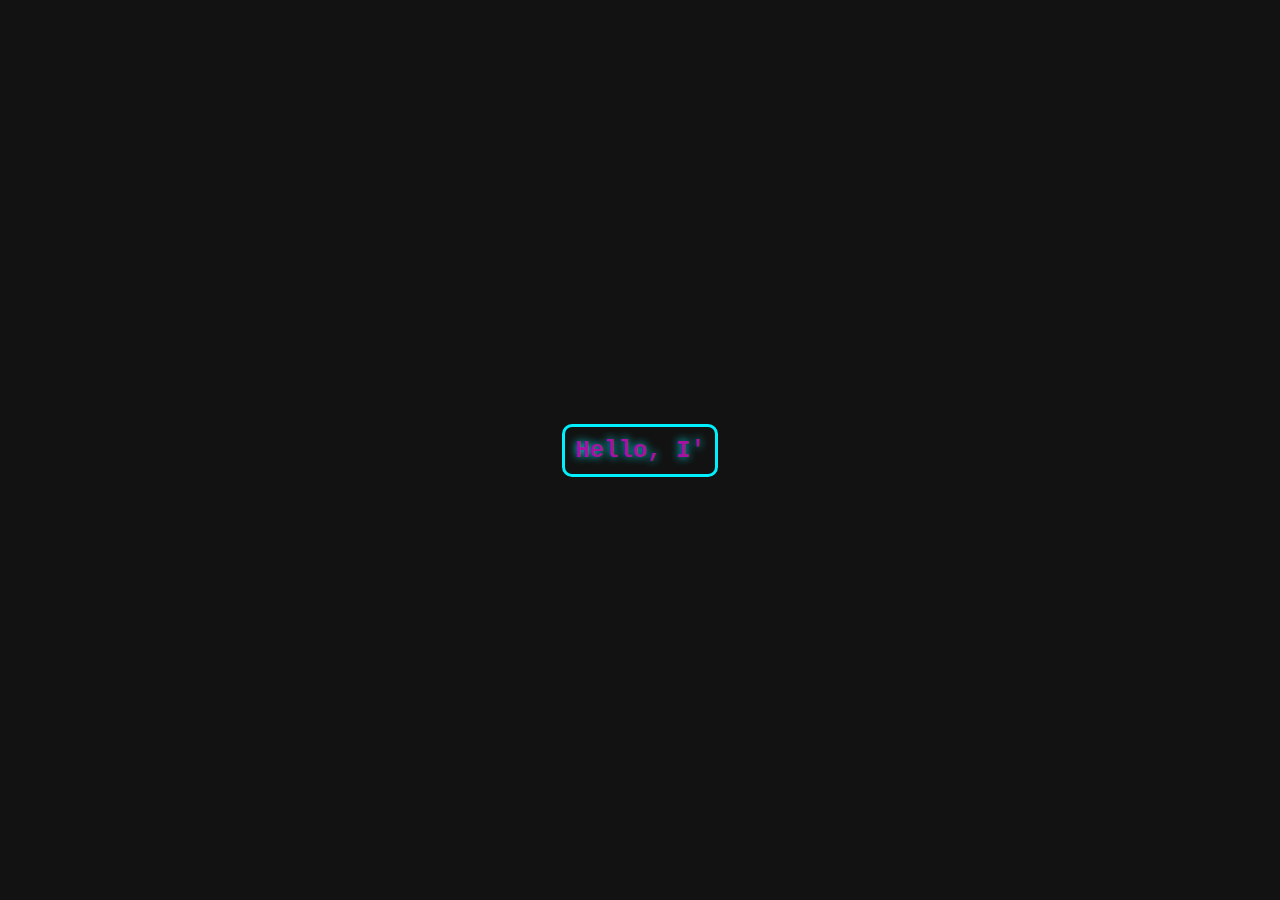
<file: single_page/folder1/index.html>
<!DOCTYPE html> <!-- Defines the document type as HTML -->
<html lang="en"> <!-- Specifies the language of the document -->
<head>
    <meta charset="UTF-8"> <!-- Ensures correct text encoding -->
    <meta name="viewport" content="width=device-width, initial-scale=1.0"> <!-- Enables responsive design on mobile -->
    <title>Typewriter Effect</title> <!-- Sets the title displayed in the browser tab -->
    <link rel="icon" href="image.png" type="image/png">

    <style>
        /* Reset styles to remove default margins and paddings */
        * {
            margin: 0;
            padding: 0;
            box-sizing: border-box;
        }

        /* Styles for the entire page */
        body {
            margin: 0;
            height: 100vh;
            display: flex;
            justify-content: center;
            align-items: center;
            background-color: #121212;
            overflow: hidden;
            color: #a712a2;
            font-family: 'Courier New', monospace;
        }

        /* Typewriter text animation container */
        .typewriter-container {
            font-size: 24px;
            font-weight: bold;
            border: 3px solid #00f0ff;
            white-space: normal;
            max-width: 50vw;
            overflow: hidden;
            padding: 10px;
            animation: fadeCursor 0.8s steps(1) infinite, moveCursor 1s ease-in-out infinite;
            text-shadow: 0 0 8px #00f0ff;
            border-radius: 10px;
        }

        /* Cursor fade-in-out effect */
        @keyframes fadeCursor {
            0% { opacity: 1; }
            50% { opacity: 0.3; }
            100% { opacity: 1; }
        }

        /* Cursor movement */
        @keyframes moveCursor {
            0% { transform: translateX(0px); }
            50% { transform: translateX(10px); }
            100% { transform: translateX(0px); }
        }

        /* Confetti styling */
        .confetti {
            position: absolute;
            width: 10px;
            height: 10px;
            background-color: red;
            border-radius: 50%;
            opacity: 1;
            animation: fall 3s linear infinite;
        }

        /* Confetti falling animation */
        @keyframes fall {
            0% { transform: translateY(0px) rotate(0deg); opacity: 1; }
            100% { transform: translateY(100vh) rotate(360deg); opacity: 0; }
        }
    </style>
</head>
<body>

    <!-- Typewriter effect container -->
    <div class="typewriter-container" id="typewriter"></div>

    <script>
        const text = "Hello, I'm AKA Chrysante Lucky, a passionate developer! Now we're gonna make it Professional! Crafting intuitive solutions, optimizing efficiency, and bringing ideas to life through code. Let's build the future, one innovation at a time!";
        const speed = 80; // Typing speed in milliseconds
        let index = 0;
        const typewriter = document.getElementById("typewriter"); // Gets container

        function Writer() {
            if (index < text.length) {
                typewriter.textContent += text.charAt(index);
                index++;
                setTimeout(Writer, speed);
            } else {
                setTimeout(triggerConfetti, 1000); // Start confetti animation after text is written
                setTimeout(() => { window.close(); }, 2000); // Close browser tab after 5 seconds
            }
        }

        // Confetti Effect
        function triggerConfetti() {
            for (let i = 0; i < 100; i++) {
                let confetti = document.createElement("div");
                confetti.classList.add("confetti");
                document.body.appendChild(confetti);

                confetti.style.left = Math.random() * window.innerWidth + "px";
                confetti.style.top = Math.random() * -200 + "px";
                confetti.style.backgroundColor = getRandomColor();
                confetti.style.animationDuration = (Math.random() * 2 + 2) + "s";

                setTimeout(() => confetti.remove(), 3000);
            }
        }

        // Generate random colors for confetti
        function getRandomColor() {
            const colors = ["red", "blue", "yellow", "green", "purple", "orange", "pink"];
            return colors[Math.floor(Math.random() * colors.length)];
        }

        window.onload = Writer; // Runs effect when page loads
    </script>

</body>
</html>
</file>
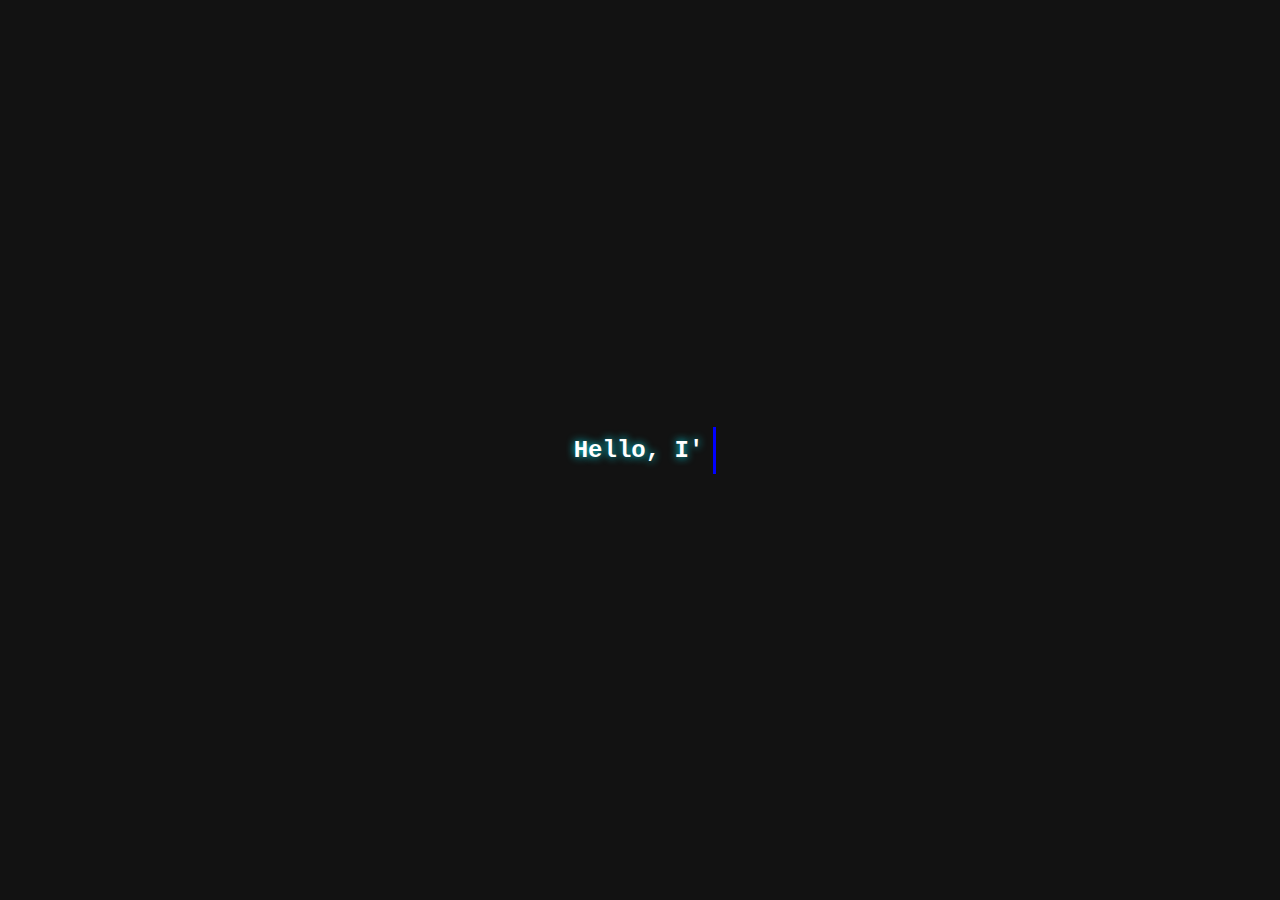
<file: code.html>
<!DOCTYPE html> <!-- Defines the document type as HTML -->
<html lang="en"> <!-- Specifies the language of the document -->
<head>
    <meta charset="UTF-8" /> <!-- Ensures correct text encoding -->
    <meta name="viewport" content="width=device-width, initial-scale=1.0"/> <!-- Enables responsive design on mobile -->
    <title>Typewriter Effect</title> <!-- Sets the title displayed in the browser tab -->

    <style>
        /* Reset styles to remove default margins and paddings */
        * {
            margin: 0;
            padding: 0;
            box-sizing: border-box; /* Ensures consistent element sizing */
        }

        /* Styles for the entire page */
        body {
            margin: 0; /* Removes default margin */
            height: 100vh; /* Makes body fill the entire viewport */
            display: flex; /* Enables flexible positioning */
            justify-content: center; /* Centers content horizontally */
            align-items: center; /* Centers content vertically */
            background-color: #121212; /* Sets a dark background */
            overflow: hidden; /* Prevents scrollbars */
            color: #fff; /* Sets text color to white */
            font-family: 'Courier New', monospace; /* Uses a typewriter-style font */
        }
        .typewriter-container {
    font-size: 24px;
    font-weight: bold;
    border-right: 3px solid blue; /* Keeps cursor visible */
    white-space: normal; /* Allows text wrapping */
    max-width: 50vw; /* Limits width for responsiveness */
    overflow: hidden; /* Prevents overflow */
    padding: 10px;
    animation: fadeCursor 0.8s steps(1) infinite; /* Keeps fading effect */
    text-shadow: 0 0 8px #00f0ff; /* Glowing effect */
}

/* Cursor fade-in-out effect */
@keyframes fadeCursor {
    0% { opacity: 1; } /* Fully visible */
    50% { opacity: 0.3; } /* Semi-transparent */
    100% { opacity: 1; } /* Fully visible again */
}

@keyframes moveCursor {
        0% { transform: translateX(0px); }
        50% { transform: translateX(10px); }
        100% { transform: translateX(0px); }
    }
    @keyframes fadeCursor {
        0% { opacity: 1; } /* Fully visible */
        50% { opacity: 0.3; } /* Semi-transparent */
        100% { opacity: 1; } /* Fully visible again */
    }
       
    </style>
</head>
<body>

    <!-- Typewriter effect container -->
    <div class="typewriter-container" id="typewriter"></div>

    <script>
const text = "Hello, I'm AKA Chrysante Lucky, a passionate developer! Now we're gonna make it Professional! Crafting intuitive solutions, optimizing efficiency, and bringing ideas to life through code. Let's build the future, one innovation at a time!";
const speed = 80; // Typing speed in milliseconds
let index = 0; // Tracks character position
const typewriter = document.getElementById("typewriter"); // Gets container

function Writer() {
    if (index < text.length) {
        typewriter.textContent += text.charAt(index); // Adds one character
        index++; // Move to next character
        setTimeout(Writer, speed); // Calls function recursively
    } else {
        setTimeout(() => {
            typewriter.style.borderRadius = "10px"; // Adds border radius
            typewriter.style.borderRight = "3px solid #00f0ff"; 
            typewriter.style.borderLeft = "3px solid #00f0ff"; // Shows cursor after typing
            typewriter.style.borderBottom = "3px solid #00f0ff"; // Shows cursor after typing
            typewriter.style.borderTop = "3px solid #00f0ff"; // Shows cursor after typing
            typewriter.style.animation = "fadeCursor 0.8s steps(1) infinite"; // Keeps fading effect
            typewriter.style.animation = "moveCursor 1s ease-in-out infinite"; // Moves cursor after typing ends
        }, 1000); // Delay before cursor starts moving
    }
}

/* Cursor movement after typing */
const style = document.createElement("style");
style.innerHTML = `
    @keyframes moveCursor {
        0% { transform: translateX(0px); }
        50% { transform: translateX(10px); }
        100% { transform: translateX(0px); }
    }
`;
document.head.appendChild(style);

window.onload = Writer; // Runs effect when page loads



window.onload = Writer; // Runs effect when page loads


        window.onload = Writer; // Run the typewriter effect when page loads
    </script>

    <script>
        // Function to create confetti effect
        function createConfetti() {
            for (let i = 0; i < 100; i++) { // Creates 100 confetti pieces
                let confetti = document.createElement("div"); // Creates a new confetti div
                confetti.classList.add("confetti"); // Applies confetti styling
                document.body.appendChild(confetti); // Adds confetti to the page

                // Sets random position for confetti
                confetti.style.left = Math.random() * window.innerWidth + "px"; // Positions confetti randomly across the screen
                confetti.style.top = Math.random() * -200 + "px"; // Starts confetti slightly above viewport
                confetti.style.backgroundColor = getRandomColor(); // Assigns a random color
                confetti.style.animationDuration = (Math.random() * 2 + 2) + "s"; // Sets random fall duration

                setTimeout(() => confetti.remove(), 3000); // Removes confetti after 3 seconds
            }
        }

        // Function to generate random colors for confetti
        function getRandomColor() {
            const colors = ["red", "blue", "yellow", "green", "purple", "orange", "pink"]; // Available colors
            return colors[Math.floor(Math.random() * colors.length)]; // Selects a random color
        }

        // Continuously generates confetti every second
        setInterval(createConfetti, 1000);
    </script>

</body>
</html>
</file>
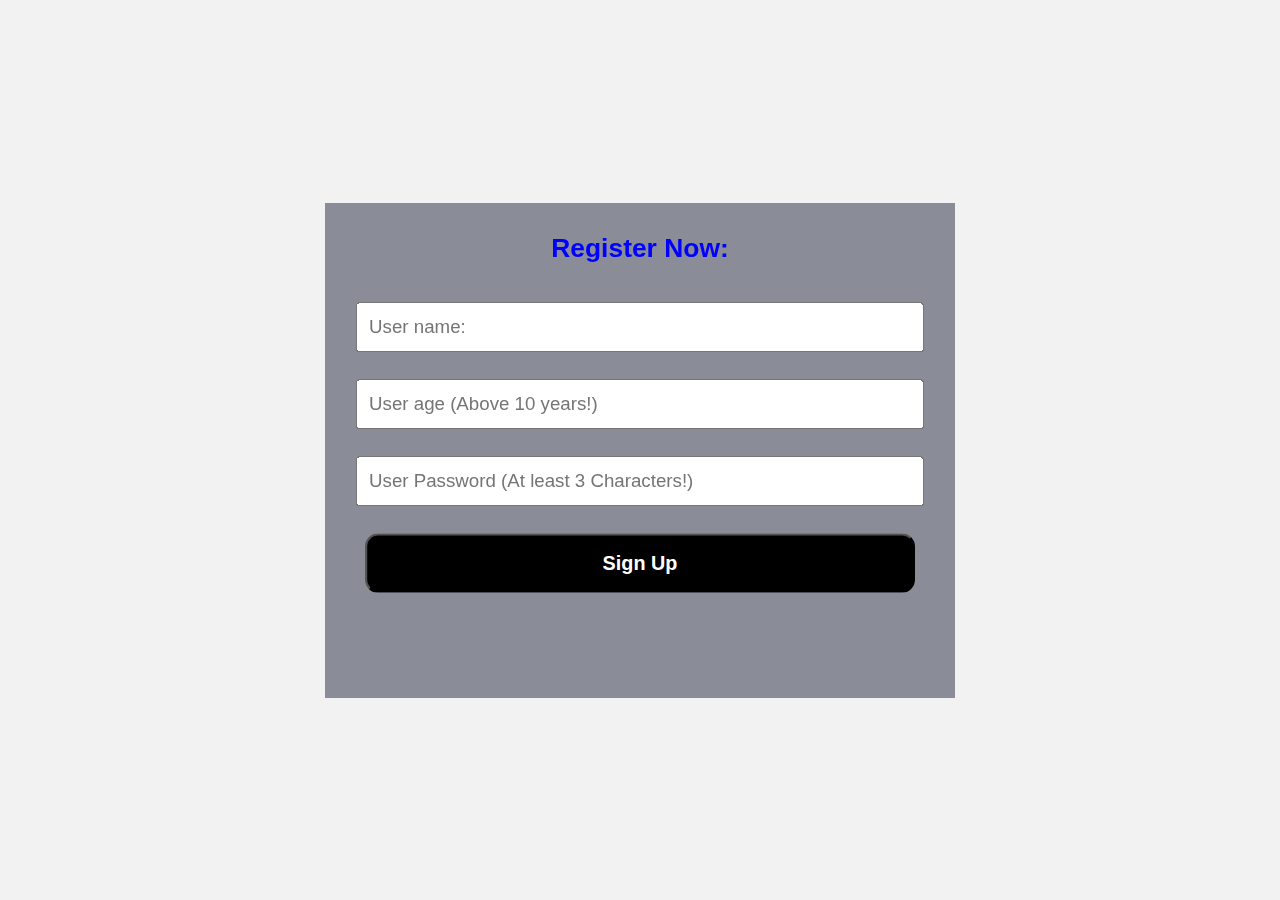
<file: form.html>
<!DOCTYPE html>
<html lang="en">
<head>
    <meta charset="UTF-8">
    <meta name="viewport" content="width=device-width, initial-scale=1.0">
    <title>Document</title>
    <link rel="stylesheet" href="form.css">
</head>
<body>
    <div class="container">
        <form action="send.php" method="post">
            <h2><a href="#" target="_self">Register Now:</a></h2>
            <input type="text" name="name" id="name" placeholder="User name:">
            <input type="number" name="age" id="age" placeholder="User age (Above 10 years!)">
            <input type="password" name="password" id="password" placeholder="User Password (At least 3 Characters!)">
            <button type="submit" name="send">Sign Up</button>
        </form>
    </div>
    <!-- <script>
        const form = document.querySelector('form');
        const nameInput = document.querySelector('#name');
        const ageInput = document.querySelector('#age');
        const passwordInput = document.querySelector('#password');

        form.addEventListener('submit', function(e){
            e.preventDefault();
            if(nameInput.value === '' || ageInput.value === '' || passwordInput.value === ''){
                alert('Please fill in all the fields');
            } else if(parseInt(ageInput.value) < 10){
                alert('You must be at least 10 years old to register');
            } else if(passwordInput.value.length < 3){
                alert('Password must be at least 3 characters long');
            } else {
                alert('Registration Successful');
                form.submit(); // Allow the form to submit after successful validation
            }
        });
    </script> -->
</body>
</html>
</file>
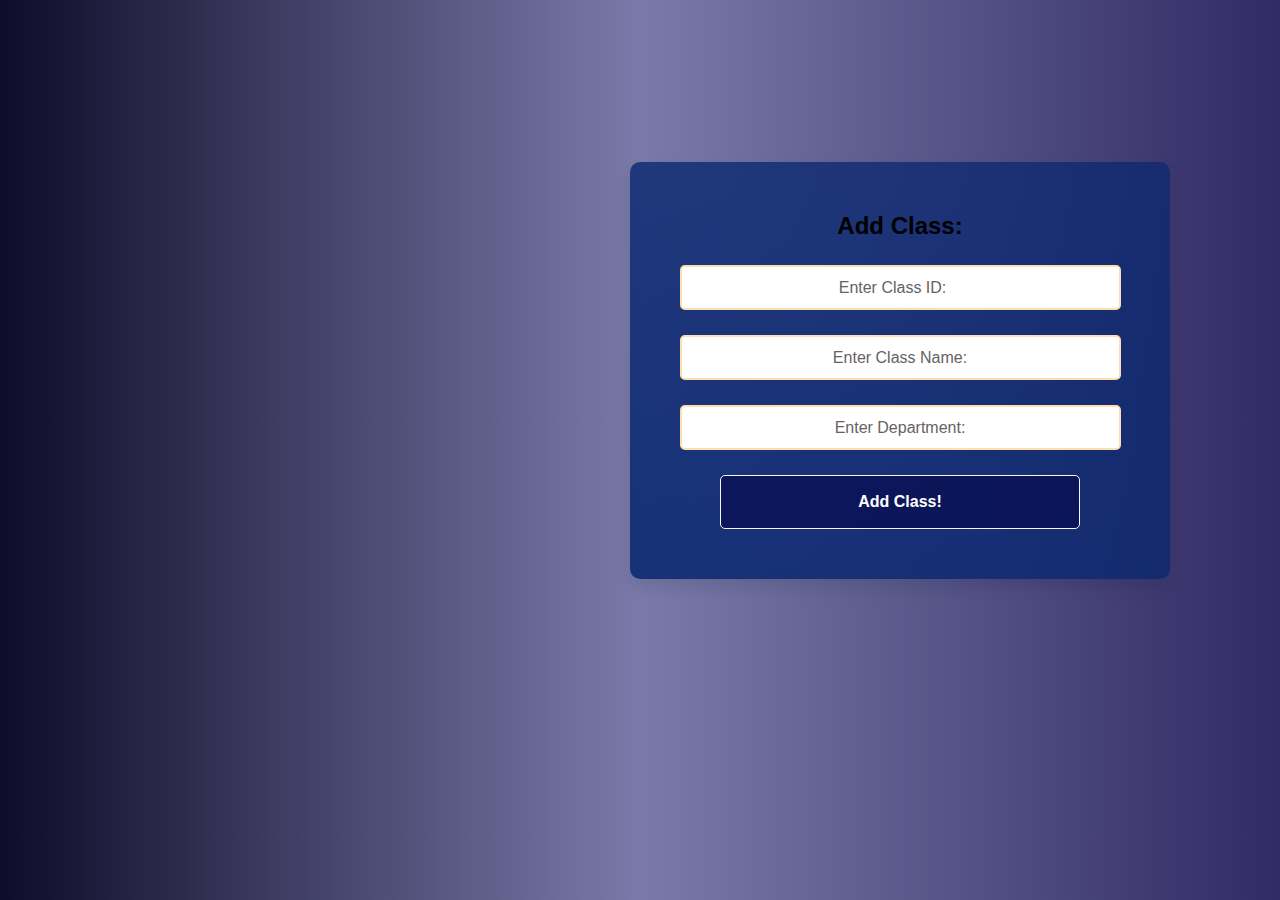
<file: single_page/class.html>
<!DOCTYPE html>
<html lang="en">
<head>
    <meta charset="UTF-8">
    <meta name="viewport" content="width=device-width, initial-scale=1.0">
    <title>Document</title>
    <link rel="stylesheet" href="class.css">
</head>
<body>
    <form action="" method="post">
        <h2>Add Class:</h2>
        <input type="number" name="id" id="id" placeholder="Enter Class ID:">
        <input type="text" name="username" placeholder="Enter Class Name:">
        <input type="password" name="password" placeholder="Enter Department:">
        <button type="submit">Add Class!</button>
    </form>

    <div class="oveerlay"></div>
</body>
</html>
</file>
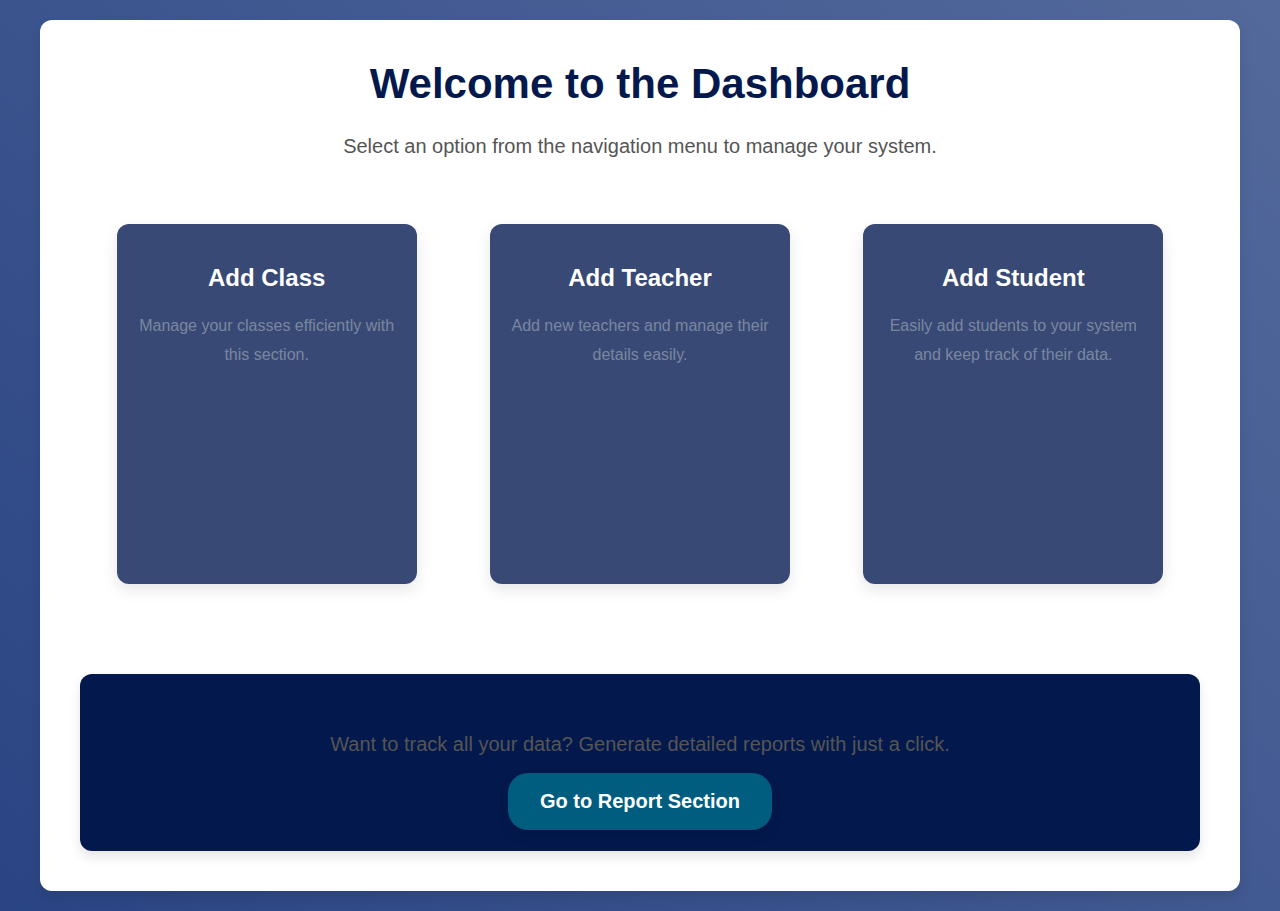
<file: single_page/home_content.html>
<!DOCTYPE html>
<html lang="en">
<head>
    <meta charset="UTF-8">
    <meta name="viewport" content="width=device-width, initial-scale=1.0">
    <title>Dashboard Content</title>
    <link rel="stylesheet" href="home_content.css">
</head>
<body>
    <div class="dashboard-container">
        <h1>Welcome to the Dashboard</h1>
        <p>Select an option from the navigation menu to manage your system.</p>

        <div class="card-container">
            <div class="card">
                <h3>Add Class</h3>
                <p>Manage your classes efficiently with this section.</p>
                <a href="home.php?cls=1" class="button" style="animation-delay: 1s;">Go to Add Class</a>
            </div>

            <div class="card">
                <h3>Add Teacher</h3>
                <p>Add new teachers and manage their details easily.</p>
                <a href="home.php?tch=1" class="button" style="animation-delay: 2s;">Go to Add Teacher</a>
            </div>

            <div class="card">
                <h3>Add Student</h3>
                <p>Easily add students to your system and keep track of their data.</p>
                <a href="home.php?std=1" class="button" style="animation-delay: 3s;">Go to Add Student</a>
            </div>
        </div>

        <div class="report-section">
            <p>Want to track all your data? Generate detailed reports with just a click.</p>
            <a href="home.php?rpt=1" class="report-button">Go to Report Section</a>
        </div>
    </div>
</body>
</html>
</file>
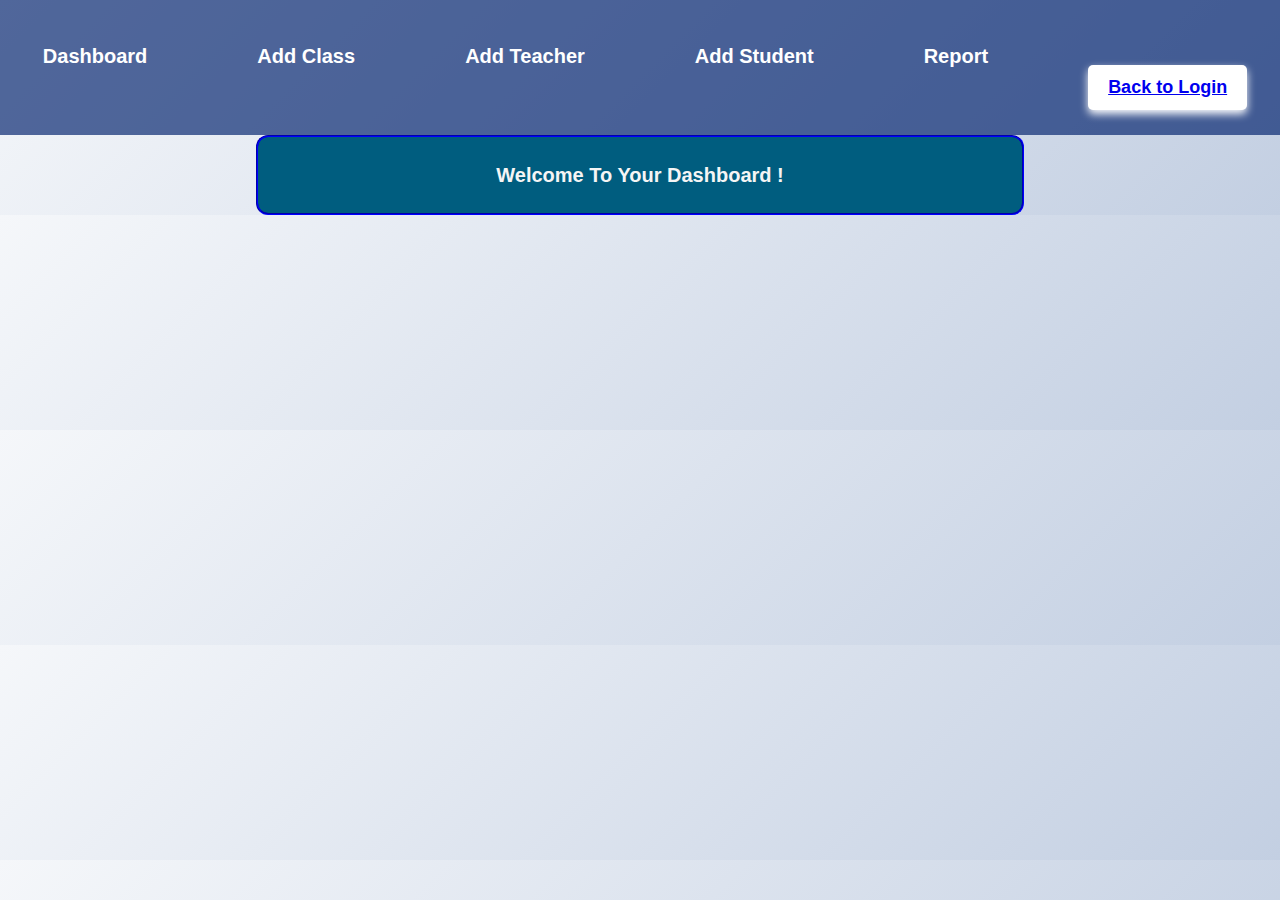
<file: single_page/std.html>
<!DOCTYPE html>
<html lang="en">
<head>
    <meta charset="UTF-8">
    <meta name="viewport" content="width=device-width, initial-scale=1.0">
    <title>Dashboard Navigation</title>
    <link rel="stylesheet" href="home.css">
</head>
<body>

    <div class="nav">
        <div class="nav-links">
            <div class="list"><a href="home.php">Dashboard</a></div>
            <div class="list"><a href="home.php?cls=1">Add Class</a></div>
            <div class="list"><a href="home.php?tch=1">Add Teacher</a></div>
            <div class="list"><a href="home.php?std=1">Add Student</a></div>
            <div class="list"><a href="home.php?rpt=1">Report</a></div>
            <div class="button"><a href="/new/lucky/form.html">Back to Login</a></div>
        </div>
    </div>
    <center>
    <div class="text" id = "text"><p>Welcome To Your Dashboard !</p></div>
</center>

    <?php
    if (isset($_GET['cls'])) {
        include 'class.html';
    } elseif (isset($_GET['tch'])) {
        include 'teacher.html';
    } elseif (isset($_GET['std'])) {
        include 'student.html';
    } elseif (isset($_GET['rpt'])) {
        include 'report.html';
    } else {
        include 'home_content.html';
    }
    ?>

</body>
<script src="script.js">
</script>
</html>
</file>
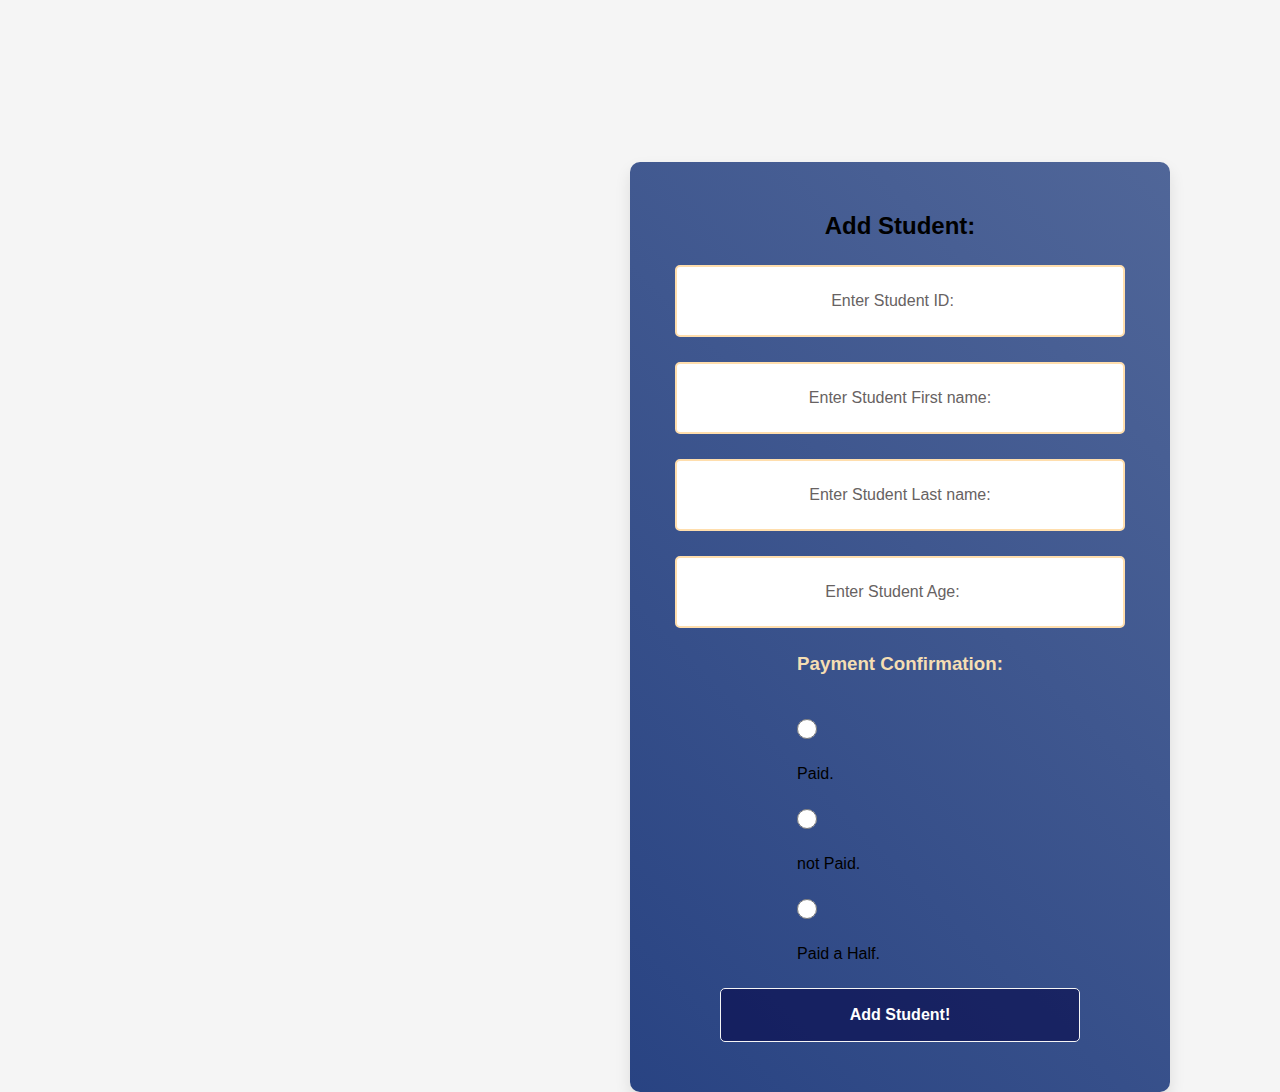
<file: single_page/student.html>
<!DOCTYPE html>
<html lang="en">
<head>
    <meta charset="UTF-8">
    <meta name="viewport" content="width=device-width, initial-scale=1.0">
    <title>Document</title>
    <link rel="stylesheet" href="student.css">
</head>
<body>
    <form action="" method="post">
        <h2>Add Student:</h2>
        <input type="number" name="id" id="id" placeholder="Enter Student ID:">
        <input type="text" name="firstname" placeholder="Enter Student First name:">
        <input type="text" name="lastname" placeholder="Enter Student Last name:">
        <input type="number" name="age" id="age" placeholder="Enter Student Age:">
        <div class="radio">
            <h3 style="color: wheat;">Payment Confirmation:</h3><br>
            <input type="radio" name="check" id="radio"><p>Paid.</p>
            <input type="radio" name="check" id="radio"><p>not Paid.</p>
            <input type="radio" name="check" id="radio"><p>Paid a Half.</p>
        </div>

        <button type="submit">Add Student!</button>
    </form>
</body>
</html>
</file>
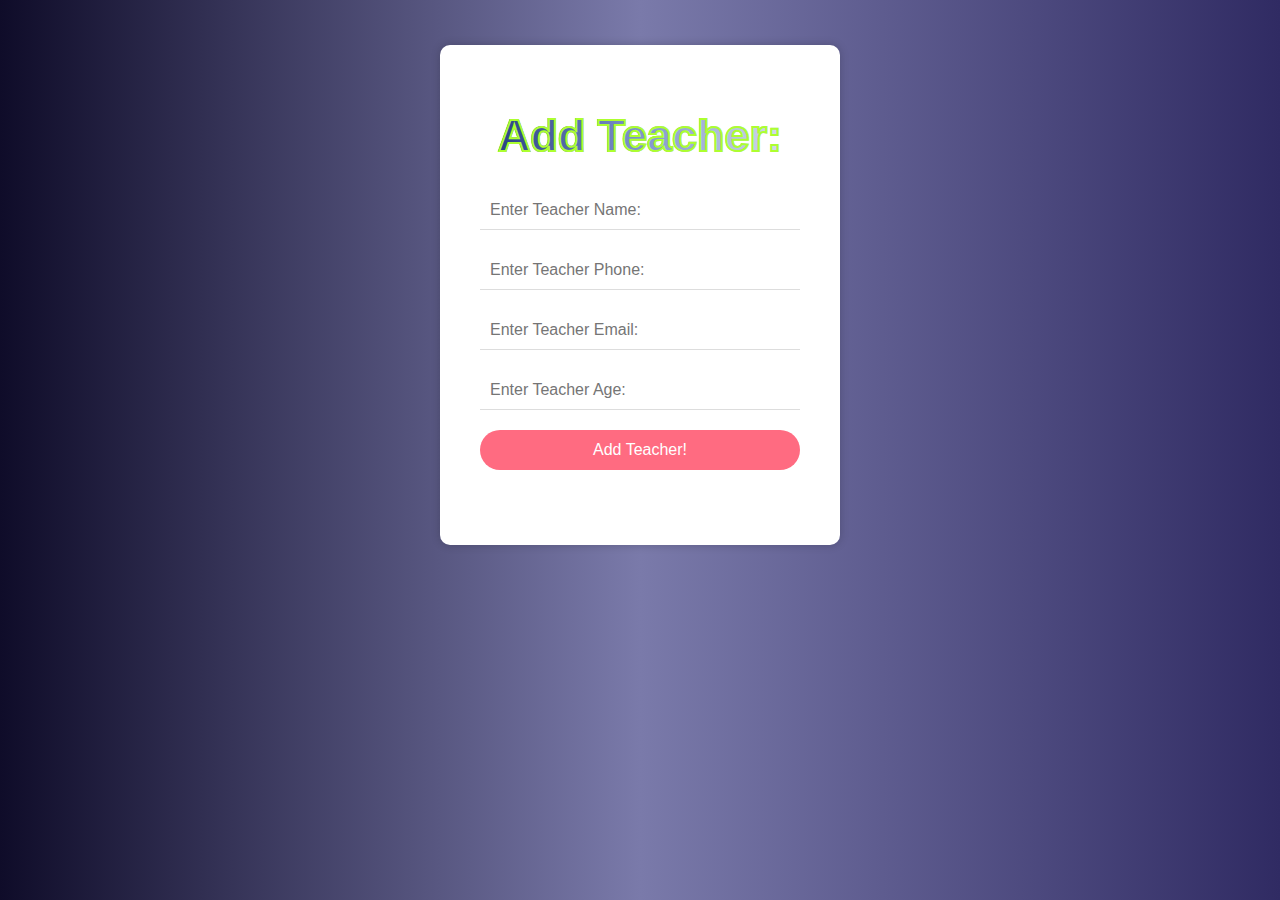
<file: single_page/t.html>
<!DOCTYPE html>
<html lang="en">
<head>
    <meta charset="UTF-8">
    <meta name="viewport" content="width=device-width, initial-scale=1.0">
    <title>Document</title>
    <link rel="stylesheet" href="teacher.css">
</head>
<body>
    <center>
    <form action="" class="form">
        <h2>Add Teacher:</h2><br>
        <input type="text" name="name" id="name" placeholder="Enter Teacher Name:">
        <input type="tel" name="phone" id="phone" placeholder="Enter Teacher Phone:">
        <input type="email" name="email" id="email" placeholder="Enter Teacher Email:">
        <input type="number" name="age" id="age" placeholder="Enter Teacher Age:">
        <button type="submit">Add Teacher!</button>
    </form>
</center>
</body>
</html>
</file>
<file: form.css>
*{
    margin: 0;
    padding: 0;
    box-sizing: border-box;
    font-family: 'Poppins', sans-serif;
}

body{
    
    background: #f2f2f2;
    display: flex;
    justify-content: center;
    align-items: center;
    min-height: 100vh;
}

.container{
    width: 70vh;
    height: 55vh;
    background: #8a8c97;
    padding-top: 20px;
}
form h2 a{
    text-decoration: none;
    color: blue;
}
form h2 {
    text-align: center;
    padding: 10px 0;
    font-size: 24px;
    }
    form h2:hover{
        color: blue;
        border-bottom: 2px solid blue;
    }

 form{
    padding: 20px 28px;
    box-sizing: border-box;
    display: flex;
    flex-direction: column;
    gap: 25px;
    text-align: center;
    align-items: center;
    height: 51vh;
    transform: scale(1.1);
}


form input{
    width: 90%;
    height: 5vh;
    cursor: pointer;
    font-size: 17px;
    color: rgb(47, 27, 2);
    padding: 10px;
}
form input:focus{
    outline: none;
    border: 1px solid blue;
    border-radius: 10px;
}
form button{
    width: 87%;
    height: 6vh;
    cursor: pointer;
    font-weight: bolder;
    font-size: 18px;
    background: black;
    color: #fff;
    border-radius: 12px;
}
form button:hover{
    background: #b3c0c643;
    color: blue;
    
}
</file>
<file: single_page/class.css>
* {
    margin: 0;
    padding: 0;
    box-sizing: border-box;
    
}

body {
    background: linear-gradient(to right, #0f0c29,#7a7aaa, #302b63);
    font-family: 'Poppins', sans-serif;
    
}

form {
    position: relative;
    top: 18vh;
    left: 70vh;
    width: 60vh;
    padding: 50px;
    background: linear-gradient(45deg, rgba(6, 37, 111, 0.855), rgba(6, 38, 111, 0.69));
    display: flex;
    flex-direction: column;
    align-items: center;
    gap: 25px;
    border-radius: 10px;
    transition: transform 0.3s ease;
    box-shadow: 0 8px 16px rgba(0, 0, 0, 0.1);
}

form:hover {
    transform: translateY(-10px);
}

form input {
    width: 49vh;
    height: 5vh;
    outline: none;
    border: 2px solid navajowhite;
    border-radius: 5px;
    padding: 0 10px;
    font-size: 1rem;
    background-color: #ffffff;
    color: #333;
    font-weight: bolder;
}

form input::placeholder {
    color: #676262;
    font-size: 1rem;
    font-weight: 500;
    text-align: center;
}

form input:focus{
    background-color: #182441bb;
    color: whitesmoke;
}

form button {
    width: 40vh;
    height: 6vh;
    border: 1px solid whitesmoke;
    border-radius: 5px;
    font-size: 1rem;
    background-color: rgba(3, 3, 70, 0.578);
    color: #fff;
    cursor: pointer;
    font-weight: bold;
    transition: all 0.3s ease;
}

form button:hover {
    background-color: rgba(3, 3, 70, 0.9);
    width: 42vh;
    animation: move 0.3s linear 2;
}
@keyframes move{
    from{transform: translate(0px);}
    50%{transform: translate(20px);}
    to{transform: translate(0px);}
}

.overlay {
    background: url('image.jpg');
    mix-blend-mode: multiply;
}
</file>
<file: single_page/home_content.css>
* {
    margin: 0;
    padding: 0;
    box-sizing: border-box;
}

@keyframes fadeIn {
    0% { opacity: 0; }
    100% { opacity: 1; }
}

@keyframes slideIn {
    0% {
        transform: translateX(-135%);
        opacity: 0;
    }
    100% {
        transform: translateX(0);
        opacity: 1;
    }
}

@keyframes bounce {
    0% { transform: translateY(0); }
    30% { transform: translateY(-25px); }
    60% { transform: translateY(0); }
    80% { transform: translateY(-15px); }
    100% { transform: translateY(0); }
}

body {
    font-family: Arial, sans-serif;
    background: linear-gradient(45deg, rgba(6, 37, 111, 0.855), rgba(6, 38, 111, 0.69));
    color: #333;
}

.dashboard-container {
    width: 100%;
    max-width: 1200px;
    margin: 20px auto;
    padding: 40px;
    background-color: #ffffff;
    border-radius: 12px;
    box-shadow: 0 6px 12px rgba(0, 0, 0, 0.1);
    text-align: center;
    animation: fadeIn 1s ease-in-out;
}

h1 {
    font-size: 42px;
    color: #03194d;
    margin-bottom: 20px;
    animation: fadeIn 2s ease-in-out;
}

p {
    font-size: 20px;
    margin: 20px 0;
    color: #555;
    line-height: 1.8;
}

.card-container {
    display: flex;
    justify-content: space-around;
    flex-wrap: wrap;
    margin-top: 60px;
    animation: fadeIn 2s ease-in-out;
}

.card {
    position: relative;
    text-align: center;
    padding: 40px 20px;
    background-color: #041b51e1;
    color: white;
    width: 300px;
    height: 40vh;
    border-radius: 12px;
    box-shadow: 0 6px 15px rgba(0, 0, 0, 0.1);
    transition: transform 0.3s ease, box-shadow 0.3s ease;
    margin-bottom: 40px;
    opacity: 0.9;
    animation: fadeIn 4s ease-in-out;
    overflow: hidden;
}

.card h3 {
    font-size: 24px;
    margin-bottom: 20px;
}

.card p {
    font-size: 16px;
    margin-bottom: 20px;
    color: rgba(243, 245, 244, 0.368);
}

.card .button {
    font-size: 18px;
    color: #03194d;
    font-weight: bold;
    text-decoration: none;
    background-color: white;
    padding: 12px 20px;
    border-radius: 5px;
    transition: all 0.3s ease;
    box-shadow: 0 4px 8px white;
    opacity: 0;
    transform: translateY(20px);
    animation: slideIn 1.5s ease-out forwards; /* Added animation duration and easing */
    display: inline-block;
}

.card:hover {
    transform: translateY(-10px);
    box-shadow: 0 8px 18px rgba(0, 0, 0, 0.15);
    background-color: #031743d5;
}

.card .button:hover {
    background-color: #03194d;
    color: wheat;
    border: 1px solid whitesmoke;
    cursor: pointer;
    transform: translateY(-5px); /* Button hover effect */
}

.report-section {
    text-align: center;
    margin-top: 50px;
    background-color: #03194d;
    padding: 20px;
    border-radius: 12px;
    color: white;
    box-shadow: 0 6px 12px rgba(0, 0, 0, 0.1);
    animation: fadeIn 6s ease-in-out;
}

.report-section p {
    position: relative;
    transform: translateY(12px);
}

.report-button {
    position: relative;
    transform: translateY(3px);
    font-size: 20px;
    color: white;
    font-weight: bold;
    text-decoration: none;
    background-color: #005d7f;
    padding: 15px 30px;
    border-radius: 20px;
    box-shadow: 0 6px 12px rgba(0, 0, 0, 0.1);
    transition: all 0.3s ease;
    cursor: pointer;
    overflow: hidden;
    display: inline-block;
    border: 2px solid transparent;
    animation: bounce 2s infinite ease-in-out;
}

.report-button:hover {
    color: #fff;
    background-color: #00425d;
    transform: translateY(-5px);
    box-shadow: 0 12px 20px rgba(0, 0, 0, 0.2);
}

@media (max-width: 768px) {
    .card-container {
        flex-direction: column;
        align-items: center;
    }

    .card {
        width: 80%;
        margin-bottom: 30px;
    }

    .card .button,
    .report-button {
        width: 100%;
        padding: 15px;
        font-size: 16px;
    }
}

@media (max-width: 480px) {
    h1 {
        font-size: 32px;
    }

    p {
        font-size: 16px;
    }

    .card h3 {
        font-size: 22px;
    }

    .card p {
        font-size: 14px;
    }

    .card .button,
    .report-button {
        font-size: 16px;
        padding: 12px 20px;
    }
}
</file>
<file: single_page/home.css>
* {
    margin: 0;
    padding: 0;
    box-sizing: border-box;
}

body {
    font-family: Arial, Helvetica, sans-serif;
    background-color: #f5f5f5;
}

.nav {
    width: 100%;
    height: 15vh;
    background-color: rgba(6, 38, 111, 0.69);
    display: flex;
    justify-content: center;
    align-items: center;
    position: sticky;
    top: 0;
    z-index: 1000;
}

.nav-links {
    display: flex;
    gap: 10vh;
}

.list a {
    color: white;
    text-decoration: none;
    font-size: 20px;
    font-weight: bold;
    padding: 5px 10px;
    transition: all 0.5s ease-in-out;
}

.list a:hover {
    color: #03194d;
    background-color: white;
    border-radius: 5px;
    transform: scale(1.1);
}






* {
    margin: 0;
    padding: 0;
    box-sizing: border-box;
}

body {
    font-family: 'Arial', sans-serif;
    background: linear-gradient(135deg, #f5f7fa, #c3cfe2);
    color: #333;
}

.dashboard-container {
    padding: 40px;
    background-color: #ffffff;
    border-radius: 12px;
    box-shadow: 0 6px 12px rgba(0, 0, 0, 0.1);
    
    margin: 20px auto;
    text-align: center;
}

h1 {
    font-size: 42px;
    color: #03194d;
    margin-bottom: 20px;
}

p {
    font-size: 20px;
    margin: 20px 0;
    color: #555;
    line-height: 1.8;
}

.card-container {
    display: flex;
    justify-content: space-around;
    margin-top: 60px;
    flex-wrap: wrap;
}

.card {
    position: relative;
    text-align: center;
    padding-top: 40px;
    padding-left: 20px;
    padding-right: 20px;
    padding-bottom: 20px;
    background-color:  #041b51e1;
    color: white;
    width: 300px;
    height: 40vh;
    border-radius: 12px;
    box-shadow: 0 6px 15px rgba(0, 0, 0, 0.1);
    transition: transform 0.3s ease, box-shadow 0.3s ease;
    margin-bottom: 40px;
    opacity: 0.9;
}


.card h3 {
    font-size: 24px;
    margin-bottom: 20px;
}

.card p {
    font-size: 16px;
    margin-bottom: 20px;
    color: rgba(243, 245, 244, 0.368);
}

.button {
    position: relative;
    top: 20px;
    font-size: 18px;
    color: #03194d;
    font-weight: bold;
    text-decoration: none;
    background-color: white;
    padding: 12px 20px;
    border-radius: 5px;
    transition: all 0.3s ease;
    box-shadow: 0 4px 8px white;

    
}


.card:hover {
    transform: translateY(-10px);
    box-shadow: 0 8px 18px rgba(0, 0, 0, 0.15);
    background-color:  #031743d5;
}

.card a:hover {
    background-color: #03194d;
    color: white;
    cursor: pointer;
}

.card .button:hover{
    background-color: #03194d;
    color: wheat;
    border: 1px solid whitesmoke;
}

.report-section {
    text-align: center;
    margin-top: 50px;
    background-color: #03194d;
    padding: 20px;
    border-radius: 12px;
    color: white;
    box-shadow: 0 6px 12px rgba(0, 0, 0, 0.1);
}

.report-section p{
    position: relative;
    bottom: 30px;
}

.report-button {
    position: relative;
    bottom: 12px;
    font-size: 20px;
    color: white;
    font-weight: bold;
    text-decoration: none;
    background-color: #005d7f;
    padding: 15px 30px;
    border-radius: 20px;
    box-shadow: 0 6px 12px rgba(0, 0, 0, 0.1);
    transition: all 0.3s ease;
}

.report-button:hover {
    background-color: #00425d;
    color: wheat;
}


@media (max-width: 768px) {
    .card-container {
        flex-direction: column;
        align-items: center;
    }

    .card {
        width: 80%;
        margin-bottom: 30px;
    }

    .button {
        width: 100%;
        padding: 15px;
        font-size: 16px;
    }

    .report-button {
        width: 100%;
        padding: 15px;
    }
}

@media (max-width: 480px) {
    h1 {
        font-size: 32px;
    }

    p {
        font-size: 16px;
    }

    .card h3 {
        font-size: 22px;
    }

    .card p {
        font-size: 14px;
    }

    .button {
        font-size: 16px;
        padding: 12px 20px;
    }

    .report-button {
        font-size: 18px;
        padding: 15px 25px;
    }
}

.text{
    position: relative;
    display: flex;
    align-items: center;
    text-align: center;
    justify-content: center;
    transition: all 0.5s ease-in-out;
    width: 60%;
    height: 50%;
    border-radius: 12px;
    border: 2px groove blue;
    background-color: #005d7f;
   
}
.text p{
    color: whitesmoke;
    font-weight: bolder;
}
</file>
<file: single_page/student.css>
* {
    margin: 0;
    padding: 0;
    box-sizing: border-box;
    font-family: 'Poppins', sans-serif;
}

body {
    background: #f5f5f5;
    
}

form {
    position: relative;
    top: 18vh;
    left: 70vh;
    width: 60vh;
    padding: 50px;
    background: linear-gradient(45deg, rgba(6, 37, 111, 0.855), rgba(6, 38, 111, 0.69));
    display: flex;
    flex-direction: column;
    align-items: center;
    gap: 25px;
    border-radius: 10px;
    transition: transform 0.3s ease;
    box-shadow: 0 8px 16px rgba(0, 0, 0, 0.1);
}

form:hover {
    transform: translateY(-10px);
}

form input {
    width: 49vh;
    height: 5vh;
    outline: none;
    border: 2px solid navajowhite;
    border-radius: 5px;
    padding: 0 10px;
    font-size: 1rem;
    background-color: #ffffff;
    color: #333;
    font-weight: bolder;
}

form input::placeholder {
    color: #676262;
    font-size: 1rem;
    font-weight: 500;
    text-align: center;
}

form input:focus{
    background: linear-gradient(to right, #0f0c29,#7a7aaa, #302b63);
    color: whitesmoke;
}
form input{
    display: flex;
    justify-content: space-between;
    width: 50vh;
    height: 8vh;
    align-items: center;
    border: 2px solid navajowhite;
    border-radius: 5px;
    padding: 20px 10px;
    gap: 6px;
    
}
form .radio #radio{
    width: 20px;
    position: relative;
    cursor: pointer; 
  
}

form .radio input[type='radio']:checked{
    background: greenyellow;
}
form button {
    width: 40vh;
    height: 6vh;
    border: 1px solid whitesmoke;
    border-radius: 5px;
    font-size: 1rem;
    background-color: rgba(3, 3, 70, 0.578);
    color: #fff;
    cursor: pointer;
    font-weight: bold;
    transition: all 0.3s ease;
}

form button:hover {
    background-color: rgba(3, 3, 70, 0.9);
    width: 42vh;
    animation: move 0.3s linear 2;
}
@keyframes move{
    from{transform: translate(0px);}
    50%{transform: translate(20px);}
    to{transform: translate(0px);}
}
</file>
<file: single_page/teacher.css>
*{
    margin: 0;
    padding: 0;
    box-sizing: border-box;
}
body{
    background: linear-gradient(to right, #0f0c29,#7a7aaa, #302b63);
    font-family: 'Poppins', sans-serif;
}
.container{
    width: 100%;
    height: 100vh;
    display: flex;
    justify-content: center;
    align-items: center;
}
 .form{
    position: relative;
    width: 400px;
    height: 500px;
    background: #fff;
    align-items: center;
    text-align: center;
    border-radius: 10px;
    box-shadow: 0 0 10px rgba(0,0,0,0.2);
    display: flex;
    flex-direction: column;
    align-items: center;
    justify-content: center;
    top: 5vh;
}
form h2{
    font-family: Arial, Helvetica, sans-serif;
    background: linear-gradient(90deg,rgba(38, 63, 132, 0.99), rgba(125, 146, 204, 0.99), rgba(211, 217, 236, 0.99));
   -webkit-background-clip: text;
   -webkit-text-fill-color: transparent;
    font-weight: bolder;
    font-size: 45px;
    -webkit-text-stroke: 2px greenyellow;
}

.form input{
    width: 80%;
    height: 40px;
    margin: 10px 0;
    border: none;
    outline: none;
    border-bottom: 1px solid #ddd;
    font-size: 16px;
    padding: 0 10px;
}
.form button{
    width: 80%;
    height: 40px;
    margin: 10px 0;
    border: none;
    outline: none;
    border-radius: 20px;
    background: #ff6b81;
    color: #fff;
    font-size: 16px;
}
.form input:focus{
    border-bottom: 1px solid #ff6b81;
}
.form button:hover{
    background: #ff4757;
}
</file>
